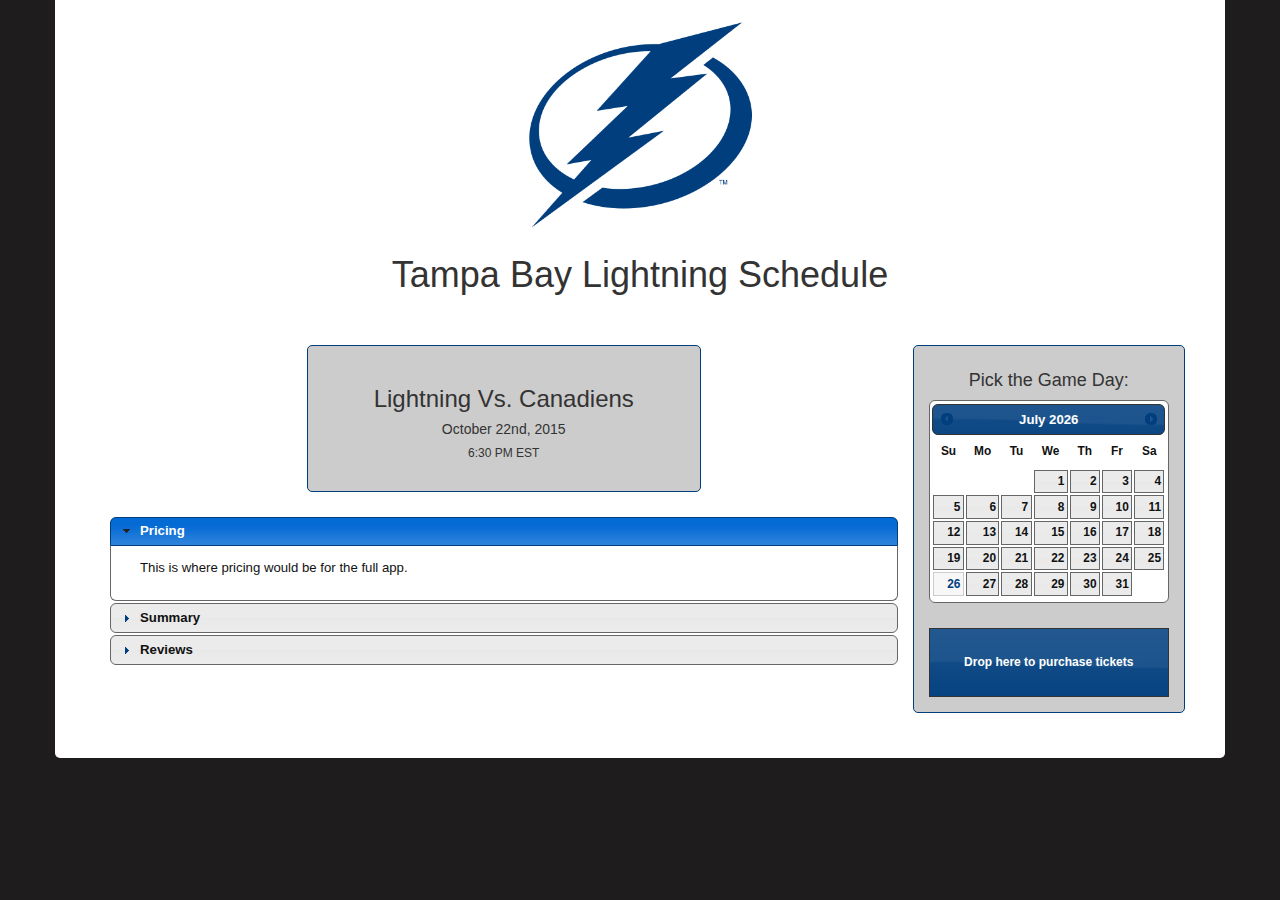
<file: Week 4/Mazur_Michael_Activity4/index.html>
<!DOCTYPE html>
<html lang="en">
<head>
    <meta charset="UTF-8">
    <title>Tampa Bay Lightning Schedule</title>
    <meta name="viewport" content="width=device-width, initial-scale=1">
    <link rel="stylesheet" href="https://maxcdn.bootstrapcdn.com/bootstrap/3.3.5/css/bootstrap.min.css">
    <link rel="stylesheet" href="css/jquery-ui.min.css">
    <link rel="stylesheet" href="css/jquery-ui.theme.min.css">
    <link href="css/style.css" rel="stylesheet" type="text/css" />

</head>
<body>
<div id="wrapper">
    <div class="container">
        <div id="logo">
            <img src="images/lighteningtrans.png" class="logo" width="250"/>
            <h1 class="title">Tampa Bay Lightning Schedule</h1>
        </div>
        <div id="main" class="clearfix">
            <section class="col-md-9 display-games">
                <div id="games">
                    <div class="game draggable">
                        <h3>Lightning Vs. Canadiens</h3>
                        <h5>October 22nd, 2015</h5>
                        <h6>6:30 PM EST</h6>
                    </div>
                </div>
                <div id="accordion">
                    <h3>Pricing</h3>
                    <div>
                        <p>This is where pricing would be for the full app.</p>
                    </div>
                    <h3>Summary</h3>
                    <div>
                        <p>This is where a description of the game would go.</p>
                    </div>
                    <h3>Reviews</h3>
                    <div>
                        <p>This is where reviews of the two teams would go.</p>
                    </div>
                </div>
            </section>
            <aside class="col-md-3">
                <div id="date">
                    <h4>Pick the Game Day:</h4>
                    <div id="datepicker"></div>
                    <input name="date" type="text" hidden>
                </div>
                <div id="droppable" class="ui-widget-header">
                    <p>Drop here to purchase tickets</p>
                </div>
            </aside>
        </div>
    </div>
</div>

<div id="dialog-confirm" title="Add Ticket to Cart?">
    <p><span class="ui-icon ui-icon-alert" style="float: left;"></span>Do you want to add this ticket to your cart?</p>
</div>

<script src="https://ajax.googleapis.com/ajax/libs/jquery/2.1.4/jquery.min.js"></script>
<script src="https://maxcdn.bootstrapcdn.com/bootstrap/3.3.5/js/bootstrap.min.js"></script>
<script src="js/jquery-ui.min.js"></script>
<script src="js/main.js"></script>
</body>
</html>
</file>
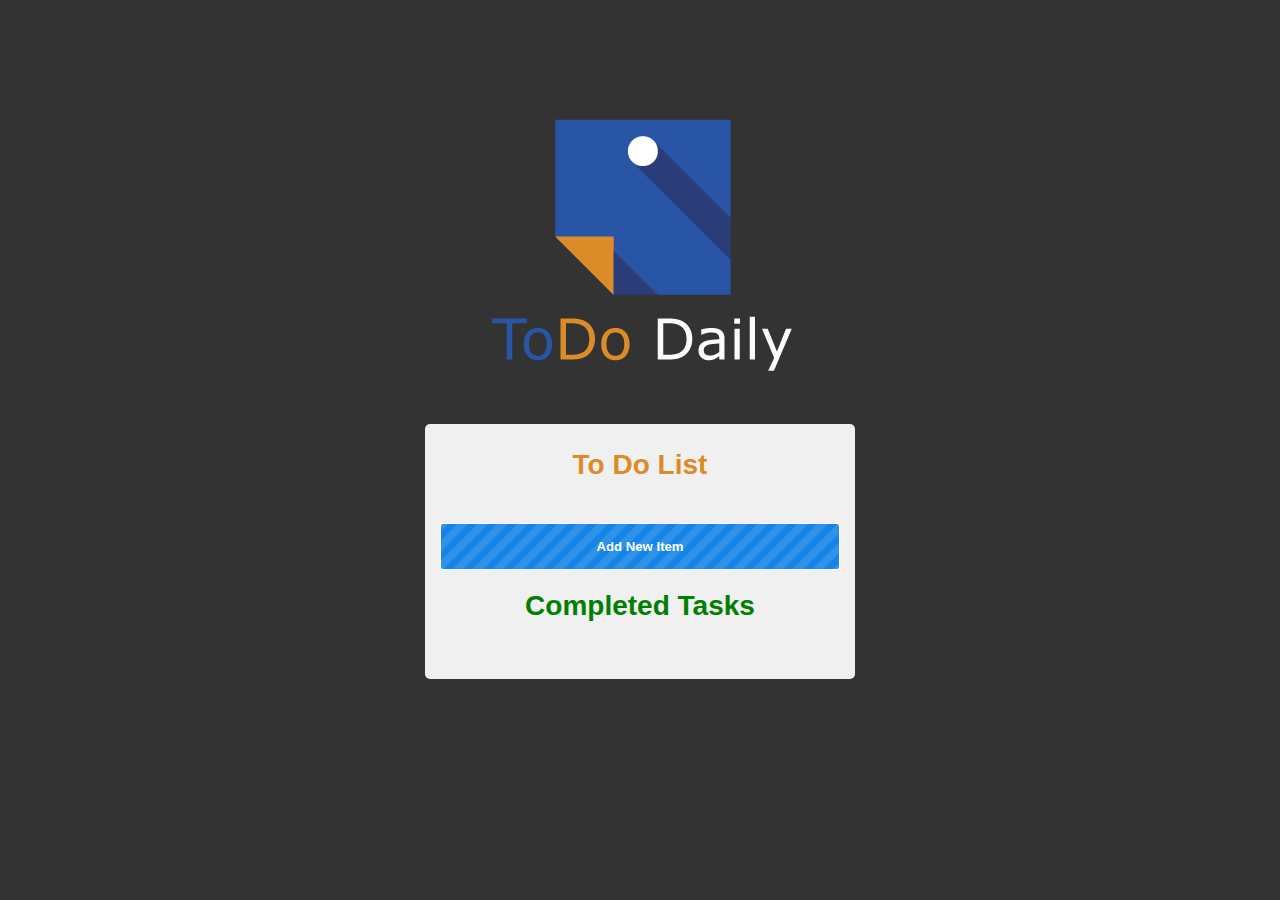
<file: Week 4/Mazur_Michael_ProjectWk4/index.html>
<!DOCTYPE html>
<html lang="en">
<head>
    <meta charset="UTF-8">
    <title>Your Daily To Do List</title>
    <link href="jqueryui/jquery-ui.min.css" rel="stylesheet" type="text/css">
    <link href="jqueryui/jquery-ui.theme.min.css" rel="stylesheet" type="text/css">
    <link href="jqueryui/jquery-ui.structure.min.css" rel="stylesheet" type="text/css">
    <link href="css/style.css" rel="stylesheet" type="text/css">
</head>
<body>
<div id="wrapper">
    <div class="header">
        <img src="images/ToDo-Daily.png" />
    </div>
    <div class="container">
        <div class="todo-section">
            <h1>To Do List</h1>
            <div id="task-list" class="ui-widget sortlist">

                <ul class="tasks droptrue">

                </ul>
            </div>
            <button id="add-item" class="ui-button ui-widget ui-state-default ui-corner-all ui-button-text-only">Add New Item</button>


            <h1 style="margin-top: 20px; color: green">Completed Tasks</h1>
            <div id="completed-list" class="ui-widget sortlist">

                <ul class="complete droptrue">

                </ul>
            </div>
        </div>
    </div>
</div>
<!-- Here is the modal form to input to do item-->
<div id="add-todo-item" title="Add Task to List">
    <p>Please Enter Your Task Below:</p>
    <span class="error"></span>
    <form>
        <input type="text" id="task" name="task">
        <input type="submit" tabindex="-1" style="position:absolute; top: -1000px">
    </form>
</div>

<script src="https://ajax.googleapis.com/ajax/libs/jquery/2.1.4/jquery.min.js"></script>
<script src="js/jquery-ui.min.js"></script>
<script src="js/main.js"></script>
</body>
</html>
</file>
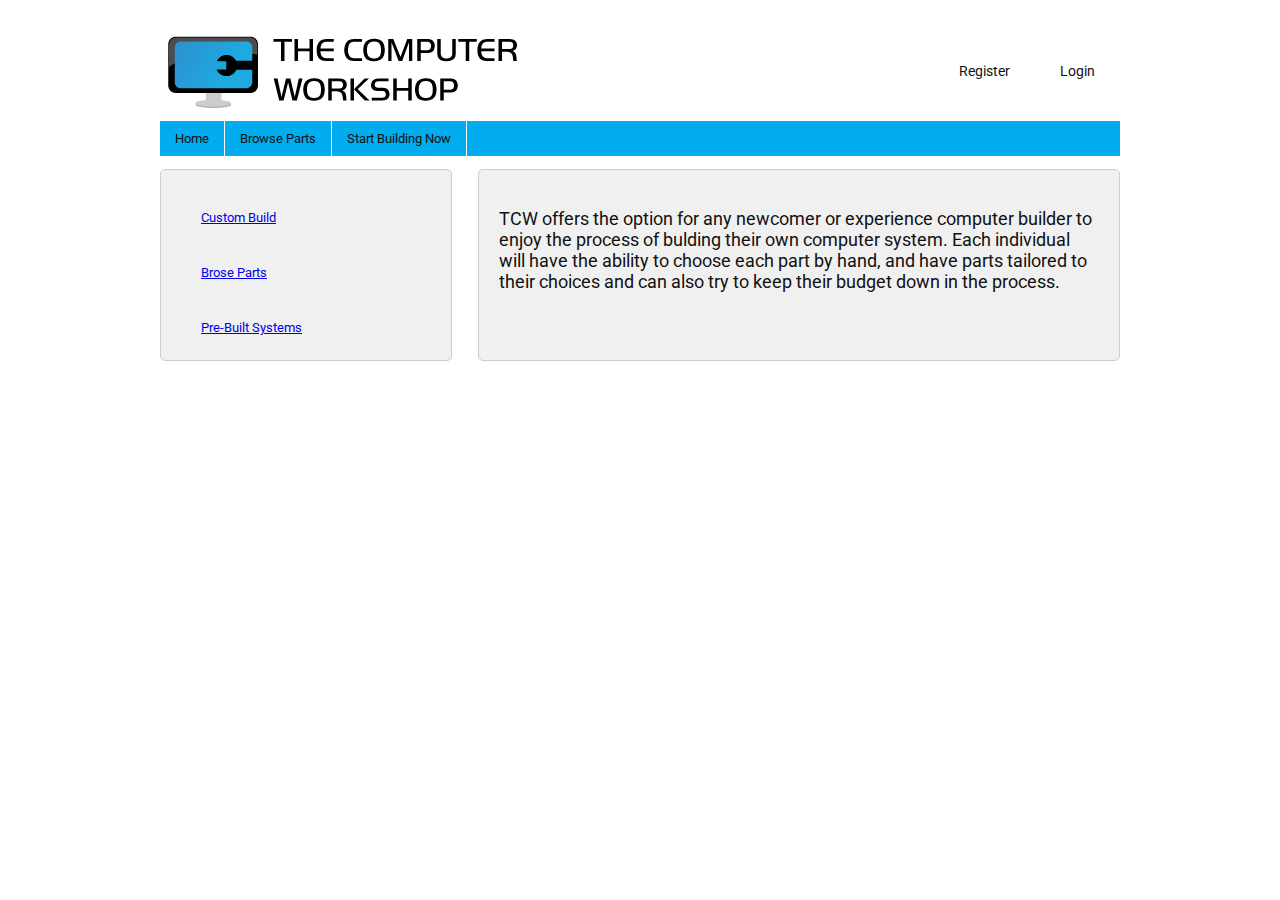
<file: Week2/Mazur_Michael_Projectwk2/index.html>
<!DOCTYPE html>
<html>
<head lang="en">
    <meta charset="UTF-8">
    <meta name="view" content="width=device-width, initial-scale=1">
    <title>The Computer Workshop</title>
    <link href="css/style.css" type="text/css" rel="stylesheet" />
</head>
<body>
<div id="wrapper">
    <div class="container">
        <header>
            <div class="top-header">
                <div id="logo">
                    <img src="images/tcw-logo.png" class="logo" />
                </div>
                <div id="profile">
                    <ul>
                        <li>
                            <a href="#" class="register">Register</a>
                        </li>
                        <li>
                            <a href="#" class="login modalClick">Login</a>
                        </li>
                    </ul>
                </div>
            </div>
            <div class="bottom-header">
                <nav>
                    <ul class="menu">
                        <li>
                            <a href="index.html">Home</a>
                        </li>
                        <li>
                            <a href="#">Browse Parts</a>
                            <ul>
                                <li><a href="#">CPU</a></li>
                                <li><a href="#">Motherboard</a></li>
                                <li><a href="#">Graphics Card</a></li>
                                <li><a href="#">Hard Drives</a></li>
                            </ul>
                        </li>
                        <li>
                            <a href="#">Start Building Now</a>
                            <ul>
                                <li><a href="#">Custom Build</a></li>
                                <li><a href="#">Novice Build</a></li>
                                <li><a href="#">Intermediate Build</a></li>
                                <li><a href="#">Advanced Build</a></li>
                                <li><a href="#">Gaming Build</a></li>
                            </ul>
                        </li>
                    </ul>
                </nav>
            </div>
        </header>
        <div id="main">
            <!-- Modal Code -->
            <div id="overlay">
                <div id="popup">
                    <span class="close">X</span>
                    <h3 class="header">Login</h3>
                    <div>
                        <form>
                            <input name="username" id="username" type="text" placeholder="Username" class="masterToolTip" title="Please enter a Username" />
                            <input name="password" id="password" type="password" placeholder="Password" class="masterToolTip" title="Please enter a Password"/>
                            <input type="submit" id="submit" name="submit" value="Login"/>
                        </form>
                    </div>
                </div>
            </div>
            <!-- End Modal -->
            <section id="accordion">
                <div>
                    <ul id="tabs-nav">
                        <li><a href="#custom">Custom Build</a></li>
                        <li><a href="#browse">Brose Parts</a></li>
                        <li><a href="#pre-built">Pre-Built Systems</a></li>
                    </ul>
                    <div id="tabs">
                        <p id="custom">
                            TCW offers the option for any newcomer or experience computer builder to enjoy the process of bulding their own computer system.  Each individual will have the ability to choose each part by hand, and
                            have parts tailored to their choices and can also try to keep their budget down in the process.
                        </p>
                        <p id="browse">
                            If you aren't looking to build your own system, but you are looking to find the best deal around on parts currently in the market look no further!  TCW has the widest variety of parts ranging from
                            cheap to the highest possible quality in parts depending on the users needs.
                        </p>
                        <p id="pre-built">
                            TCW offers a wide variety of pre-built computer systems that the everyday user can purchase and compare prices to other dealers in their area.  We also provide pre-built systems for advanced users
                            who don't have the time to create their own system.
                        </p>
                    </div>
                </div>
            </section>
        </div>
    </div>
</div>
<script src="//code.jquery.com/jquery-1.11.3.min.js"></script>
<script src="js/main.js"></script>
</body>
</html>
</file>
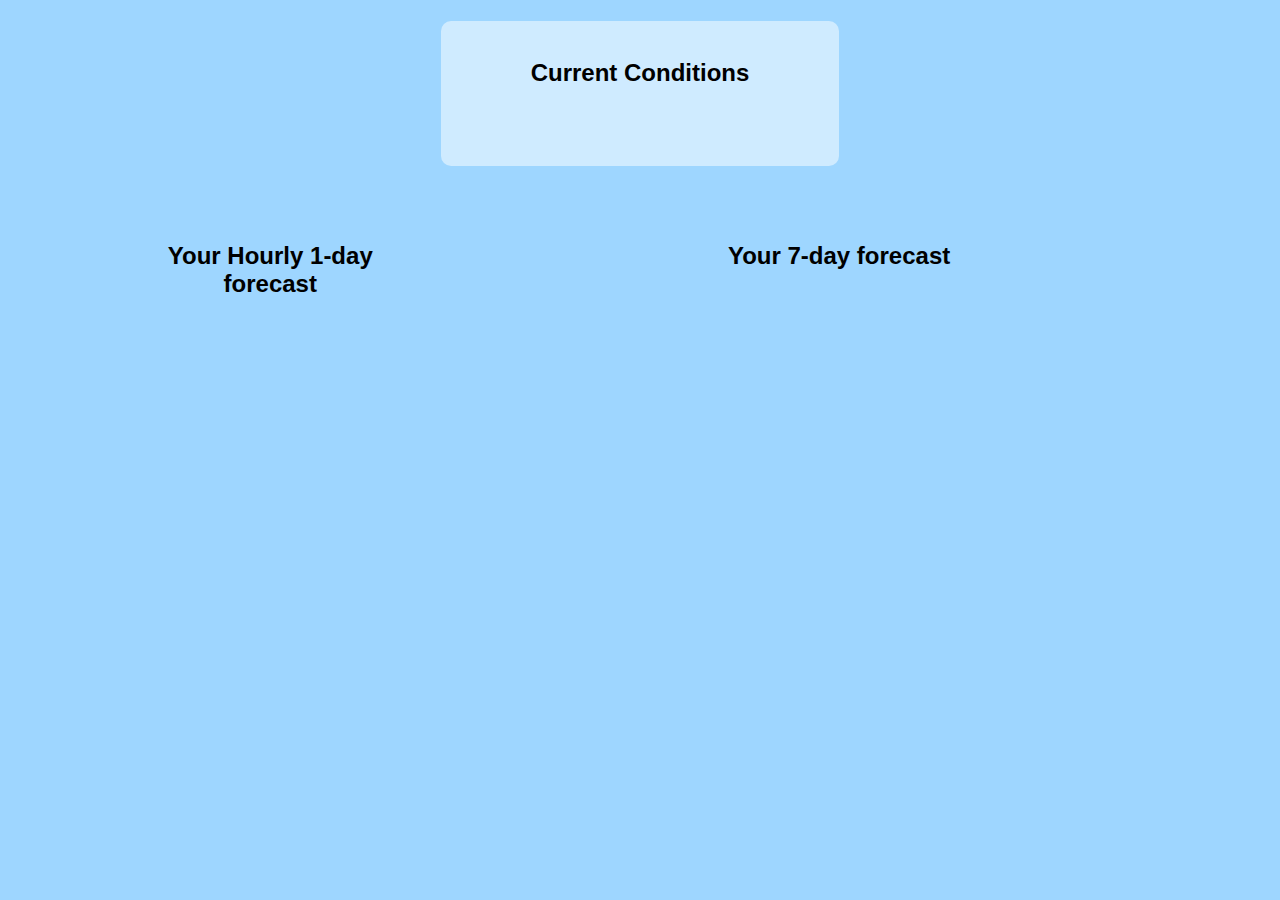
<file: Week 3/mazur_michael_activity3/wuapi_mazur_michael.html>
<!DOCTYPE html>
<!--Michael Mazur
	09-18-2015
    September
-->
<html>
<head>
<title>Weather API App</title>
  
<link href="style.css" rel="stylesheet" type="text/css">
</head>

<body>

<div id="container">
    <div class="current">
        <header>
            <h1 class="city"></h1>
        </header>

        <h2>Current Conditions</h2>
    <!--  1. Display the icon for the current conditions (observation)
      	  2. Display weather
          3. Display temperature in Ferinheiths
          4. Display feels like temperature
          5. Display relative humidity
          6. Display wind direction
          7. Display wind miles per hour
    -->
        <img class="current_icon" />
        <p class="weather"></p>
        <p class="temp_f"></p>
        <p class="feels-like"></p>
        <p class="rel-humidity"></p>
        <p class="wind"></p>
  
    </div>
    <div class="hourlyWeather left">
        <h2>Your Hourly 1-day forecast</h2>
        <!--  1. Display the Hourly 1-day forecast
              2. Display the condition for each hour
              3. Display the temperature for each hour
        -->
        <ul class="hourly">

        </ul>
    </div>
    <div class="forecast7day right">
        <h2>Your 7-day forecast</h2>
        <!--	1. Display the 7-day forecast
      		    2. Display the icon
      		    3. Display weather
                4. Display highs
                5. Display lows
                6. Display conditions
        -->
        <ul class="seven-day">

        </ul>
    </div>
  
    </div><!--Closes Container-->
        <script src="https://ajax.googleapis.com/ajax/libs/jquery/2.1.4/jquery.min.js"></script>
        <script>
    <!--This is an example. Use your own API key and city location.  Copy and paste the url in your browser. It will display the needed information in a JSON file.  Use the keys to display the information on your page-->	
	
    //	$.ajax({                             
    //		url : "http://api.wunderground.com/api/YourAPIKeyHere/forecast/geolookup/conditions/q/MD/Baltimore.json",
    //		dataType : "json", 
    //          success : function(parsed_json) { 
    //              var location = parsed_json['location']['city']; 
    //              var temp_f = parsed_json['current_observation']['temp_f'];
    //                  $(".class").html("Current temperature in " + location + " is: " + temp_f+"ºF");
    //          } 
    //	}); 
		    $.ajax({
			    url : "http://api.wunderground.com/api/b7c047e6a249d6ee/geolookup/forecast10day/hourly/conditions/q/FL/Tampa.json",
			    dataType : "json",
				    success : function(data) {
                        var currentObservation = data['current_observation'];
                        var forecast7day = data['forecast']['simpleforecast']['forecastday'];
                        var hourlyForecast = data['hourly_forecast'];

					    //Begin Current Weather
					    //City Information
					    var location = currentObservation['display_location']['full'];

					    //Current Conditions
					    var current_icon = currentObservation['icon_url'];
					    var weather = currentObservation['weather'];
					    var temp_f = currentObservation['temp_f'];
					    var feels_like = currentObservation['feelslike_string'];
					    var rel_humidity = currentObservation['relative_humidity'];
					    var wind_direction = currentObservation['wind_dir'];
					    var wind_mph = currentObservation['wind_mph'];

                        $('.city').append(location);
                        $('.current_icon').attr("src", current_icon);
                        $('.weather').append("Condition: " + weather);
                        $('.temp_f').append("Current Temperature: " +temp_f + " F");
                        $('.feels-like').append("Feels Like: " + feels_like);
                        $('.rel-humidity').append("Humidity: " + rel_humidity);
                        $('.wind').append("Winds: " +wind_mph + " mph " + wind_direction);
                        //End current weather

                        //Begin Hourly Forecast
                        var forecast24hours = hourlyForecast.slice(hourlyForecast.length - 24);
                        for (hours in forecast24hours) {
                            var currentForecast = hourlyForecast[hours];
                            var hourIcon = '<img src="' + currentForecast["icon_url"] + '">';
                            var time = currentForecast['FCTTIME']['hour'] + ':' + currentForecast['FCTTIME']['min'];
                            var hourCondition = currentForecast['condition'];
                            var hourTemp = currentForecast['temp']['english'] + 'F';

                            $(".hourly").append('<li class="hour">' + time + '<br />' + hourIcon + '<br />' + hourCondition + ' - ' + hourTemp + '</li>');
                        }

                        //Begin 7 Day Forecast
                        var forecastdays = forecast7day.slice(forecast7day.length - 7);
                        for (days in forecastdays){
                            var currentDayForecast = forecast7day[days];
                            var day = currentDayForecast['date']['weekday'];
                            var dayIcon = '<img src="' + currentDayForecast['icon_url'] + '">';
                            var dayConditions = currentDayForecast['conditions'];
                            var dayHigh = 'High: ' + currentDayForecast['high']['fahrenheit'] + 'F';
                            var dayLow = 'Low: ' + currentDayForecast['low']['fahrenheit'] + 'F';

                            $('.seven-day').append('<li class="day">' + day + '<br />' + dayIcon + '<br />' + dayConditions + '<br />' + dayHigh + '<br />' + dayLow + '</li>');
                        }
				    }
		    });
        </script>
</body>
</html>
</file>
<file: Week 4/Mazur_Michael_Activity4/css/style.css>
/* Main Stylesheet for Lightning Ticket Page */

body {
    padding: 0;
    margin: 0;
    font-size: 12px;
    font-family: 'Arial', sans-serif;
    background: url('../images/ui-bg_flat_50_1e1c1c_40x100.png');
}
#wrapper {
    padding: 0;
    margin: 0;
}
.container {
    background: #fff;
    border-bottom-left-radius: 5px;
    border-bottom-right-radius: 5px;
    padding-bottom: 20px;
}
/* Logo CSS */
#logo {
    text-align: center;
}
h1.title {
    margin-top: 5px;
}

/* Main */
#main {
    margin-top: 25px;
    padding: 25px;
}

/* Main Section */
#dialog-confirm {
    visibility: hidden;
}
.game {
    padding: 20px;
    width: 50%;
    background-color: #ccc;
    border: 1px solid #003E7E;
    border-radius: 5px;
    text-align: center;
    margin: auto;
}
#accordion {
    margin-top: 25px;
}
/* Aside */
.ui-datepicker-inline.ui-datepicker.ui-widget.ui-widget-content.ui-helper-clearfix.ui-corner-all {
    width: 100%;
}
#date {
    text-align: center;
    margin-bottom: 25px;
}
input#datepicker {
    width: 80%;
}

#droppable p {
    margin-bottom: 0;
    text-align: center;
    padding: 25px;
}
aside.col-md-3 {
    padding: 15px;
    border-radius: 5px;
    background-color: #ccc;
    border: 1px solid #003E7E;
}
</file>
<file: Week 4/Mazur_Michael_ProjectWk4/css/style.css>
/**
  Week 4 To-DO Project
  Michael Mazur
  09/25/2015
*/

/* Main CSS */

body {
    margin: 0;
    padding: 0;
    font-size: 12px;
    font-family: 'Arial', sans-serif;
    background: #333;
}
#wrapper {
    padding: 0;
    margin: 0;
}
.header {
    text-align: center;
    margin-top: 100px;
}
.container {
    width: 400px;
    padding: 15px;
    background: #f0f0f0;
    margin: 25px auto;
    border-radius: 5px;
}

/* To Do Section */
h1 {
    color: #DB8C28;
    font-size: 28px;
    font-weight: 600;
    text-align: center;
    margin-top: 10px;
}
#add-item {
    width: 100%;
    padding: 10px;
}
ul.tasks, ul.complete {
    padding: 5px 0;
}
ul.tasks li.list-item {
    display: block;
    padding: 15px;
    background: rgba(219, 140, 40, 0.15);
    border: 1px solid #DB8C28;
    border-radius: 5px;
    text-transform: uppercase;
    font-weight: bold;
    color: #DB8C28;
    margin-bottom: 5px;
}
#item-options {
    float: right;
}
#edit-task {
    padding: 3px 25px;
    margin-top: -5px;
    float: right;
}
.delete {
    float: right;
}
/* Complete Section */
ul.complete li.list-item {
    display: block;
    padding: 15px;
    background-color: rgba(0, 226, 0, 0.32);
    border: 1px solid green;
    color: green;
    border-radius: 5px;
    text-transform: uppercase;
    font-weight: bold;
    margin-bottom: 5px;
}
/* Overlay */
.ui-widget-overlay {
    background: #fff;
    opacity: .3;
    filter: Alpha(Opacity=30);
}

/* Modal Form */
input#task {
    width: 75%;
    border-radius: 5px;
    padding: 5px;
    border: 1px solid #ccc;
}
p.error-message {
    padding: 5px;
    margin-bottom: 10px;
    margin-top: 0px;
    background-color: rgba(255, 0, 0, 0.28);
    border: 1px solid #D83F3F;
    border-radius: 5px;
    color: #E05050;
    font-weight: bold;
    text-align: center;
}
</file>
<file: Week 3/mazur_michael_activity3/style.css>
@charset "UTF-8";
/* CSS Document */

body{
	font-family: Arial, Helvetica, sans-serif;
	background-color:#9ED6FF;
}

#container{
	width: 90%;
	margin: 0 auto;
	height: 600px;
}

.left {
	width: 25%;
	padding: 5%;
	float: left;
}

.right {
    width: 55%;
    padding: 5%;
    float: right;
}

h1 {
	text-align: center;
	padding: 2%;
}

/* Current Conditions */
div.current {
	text-align: center;
    padding: 0 0 25px 0;
    background: rgba(255, 255, 255, .5);
    border-radius: 10px;
    width: 35%;
    margin: auto;
}


/* Hourly 1 Day Forecast */
div.hourlyWeather {
    text-align: center;
}
ul.hourly {
    padding: 0;
    width: 45%;
    margin: auto;
}
li.hour {
    display: block;
    padding: 10px;
    text-align: center;
    background: rgba(255, 255, 255, .5);
    margin-top: 15px;
    margin-bottom: 15px;
    border-radius: 5px;
}

/* 7 Day Forecast */
div.forecast7day {
    text-align: center;
}
ul.seven-day {
    padding: 0;
    width: 50%;
    margin: auto;
}
li.day {
    display: inline-block;
    padding: 15px;
    margin: 0 10px 25px 0px;
    background-color: rgba(255, 255, 255, .5);
    border-radius: 5px;
    width: 100%;
}
</file>
<file: Week2/Mazur_Michael_Projectwk2/css/style.css>
/*
    Wk2 Landing Page Activity
    Michael Mazur
    09-10-2015

    Style.CSS for main css for landing page and jquery effects
*/
@import url(https://fonts.googleapis.com/css?family=Roboto);
/* Main CSS */

body {
    padding: 0;
    margin: 0;
    width: 100%;
    height: 100%;
    font-size: 13px;
    font-weight: 400;
    font-family: Roboto, 'sans-serif';
}
.container {
    width: 960px;
    margin: 0 auto;
    padding: 20px 0 20px 0;
}

/* Header CSS */
#logo {
    float: left;
}
#profile {
    float: right;

}
.top-header {
    overflow: auto;
}

.bottom-header {
    clear: both;
    float: left;
    width: 100%;
    background-color: #01acef;
    overflow: auto;
}
.top-header ul li {
    display: block;
    float: left;
    padding: 0 25px 0 25px;
    margin-top: 30px;
}
.top-header ul li a {
    text-decoration: none;
    color: #111;
    font-size: 14px;
}
.top-header ul li a:hover {
    color: #01acef;

}
/* Main Menu CSS */
/*style the main menu*/

.menu {
    margin:0;
    padding:0;
   }

.menu li {
    list-style:none;
    float:left;
    font:12px Arial, Helvetica, sans-serif #111;
}
.menu li a:link {
    display: block;
    text-decoration: none;
    background-color: #01acef;
    padding: 10px 15px;
    margin: 0;
    border-right: 1px solid #fff;
    color: #111;
}
.menu li a:hover {
    background-color:#09F;
}

/*style the sub menu*/
.menu li ul {
    position:absolute;
    visibility:hidden;
    border-top:1px solid #fff;
    margin:0;
    padding:0;
}

.menu li ul li {
    display:inline;
    float:none;
}

.menu li ul li a:link {
    background-color:#01acef;
    width:auto;
}

.menu li ul li a:hover {
    background-color:#09F;
}

/* Modal CSS */
#overlay {
    width: 100%;
    height: 100%;
    background: rgba(0, 0, 0, .5);
    position: absolute;
    top: 0;
    left: 0;
    z-index: 999;
    display: none;
}
#popup {
    width: 500px;
    background: #f0f0f0;
    border-radius: 5px;
    border: 1px solid #ccc;
    overflow: hidden;
    position: relative;
    top: 50%;
    left: 50%;
    margin-top: -200px;
    margin-left: -200px;
    z-index: 1000;
    display: none;
}
#popup .header {
    background: #01acef;
    color: #fff;
    padding: 15px;
    text-align: center;
    font-size: 26px;
}
#popup div {
    padding: 25px;
}
input {
    padding: 15px 0 15px 0px;
    width: 100%;
    margin-bottom: 10px;
}
input:-moz-placeholder {
    margin-left: 12px;
}
#popup .close {
    position: absolute;
    right: 5px;
    top: 5px;
    font-size: 18px;
    font-weight: bold;
    padding: 5px 10px;
    border: 1px solid #ccc;
    background: #f0f0f0;
    cursor: pointer;
}

/* Tooltip CSS */

.tooltip {
    display: none;
    position: absolute;
    border: 1px solid #000;
    background: #111;
    border-radius: 5px;
    padding: 20px;
    color: #fff;
    font-size: 12px;
    z-index: 2000;
}
/* Tabs CSS */

#tabs {
    color: #111;
    width: 600px;
    height: 150px;
    padding: 20px;
    font-size: 18px;
    float: right;
    background: #f0f0f0;
    border: 1px solid #ccc;
    margin-top: 13px;
    border-radius: 5px;
}
#tabs-nav {
    width: 250px;
    height: 150px;
    padding: 20px;
    text-decoration: none;
    list-style-type: none;
    float: left;
    background: #f0f0f0;
    border: 1px solid #ccc;
    border-radius: 5px;
}
#tabs-nav li {
    display: block;
    padding: 20px;
}
</file>
